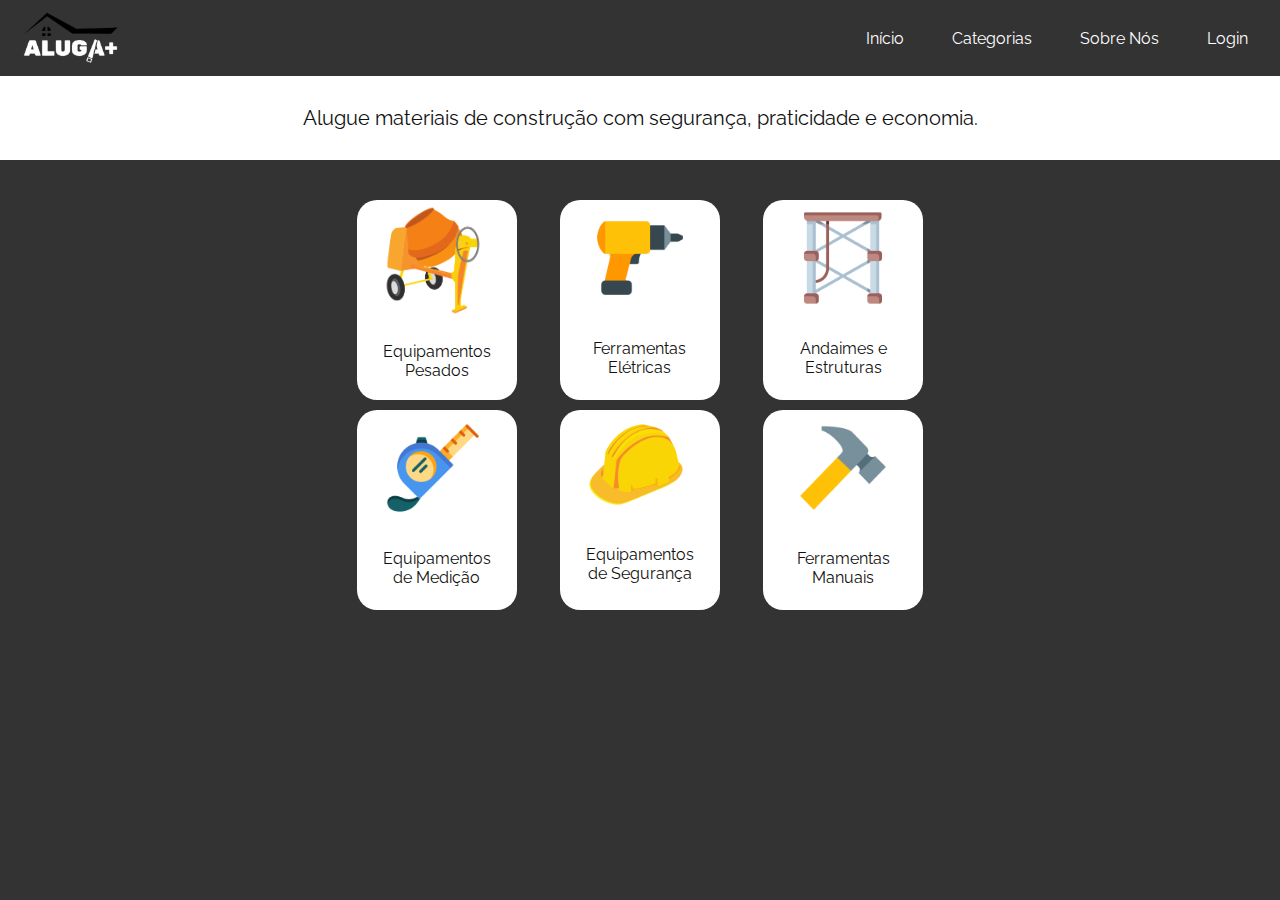
<file: html/index.html>
<!DOCTYPE html>
<html lang="pt-br">
<head>
    <meta charset="UTF-8">
    <meta name="viewport" content="width=device-width, initial-scale=1.0">
    <link rel="stylesheet" href="/css/style.css">
    <link rel="preconnect" href="https://fonts.googleapis.com">
    <link rel="preconnect" href="https://fonts.gstatic.com" crossorigin>
    <link href="https://fonts.googleapis.com/css2?family=Raleway:wght@400;700&display=swap" rel="stylesheet">

    <title>Início</title>
</head>
<body>
    <header>
        <nav class="navbar">
            <div class="imagem">
                <a href="index.html"><img src="/assets/img/Logo.png" alt="Logo - Aluga+"></a>
            </div>
            <div class="itens">
                <ul>
                    <li><a href="#">Início</a></li>
                    <li><a href="#">Categorias</a></li>
                    <li><a href="#">Sobre Nós</a></li>
                    <li><a href="#" id="login">Login</a></li>
                </ul>
            </div>
        </nav>
    </header>
    <main>
        <section class="top">
            <p>Alugue materiais de construção com segurança, praticidade e economia.</p>
        </section>

        <section class="container">
            <a href="#" class="">
            <div class="pesados">
                <img src="/assets/img/betoneira.png" alt="Betoneira">
                <p>Equipamentos<br>Pesados</p>
            </div>
        </a>
        
        <a href="#" class="">
            <div class="eletricos">
                <img src="/assets/img/furadeira.png" alt="Furadeira">
                <p>Ferramentas<br>Elétricas</p>
            </div>
        </a>
            
        <a href="#" class="">
            <div class="estruturas">
                <img src="/assets/img/andaime.png" alt="Andaime">
                <p>Andaimes e<br>Estruturas</p>
            </div>
        </a>

        <a href="#" class="">
            <div class="medicao">
                <img src="/assets/img/trena.png" alt="Trena">
                <p>Equipamentos<br>de Medição</p>
            </div>
        </a>

        <a href="#" class="">
            <div class="seguranca">
                <img src="/assets/img/capacete.png" alt="Capacete">
                <p>Equipamentos<br>de Segurança</p>
            </div>
        </a>

        <a href="#" class="">
            <div class="manuais">
                <img src="/assets/img/martelo.png" alt="Martelo">
                <p>Ferramentas<br>Manuais</p>
            </div>
        </a>
        </section>
    </main>
</body>
</html>
</file>
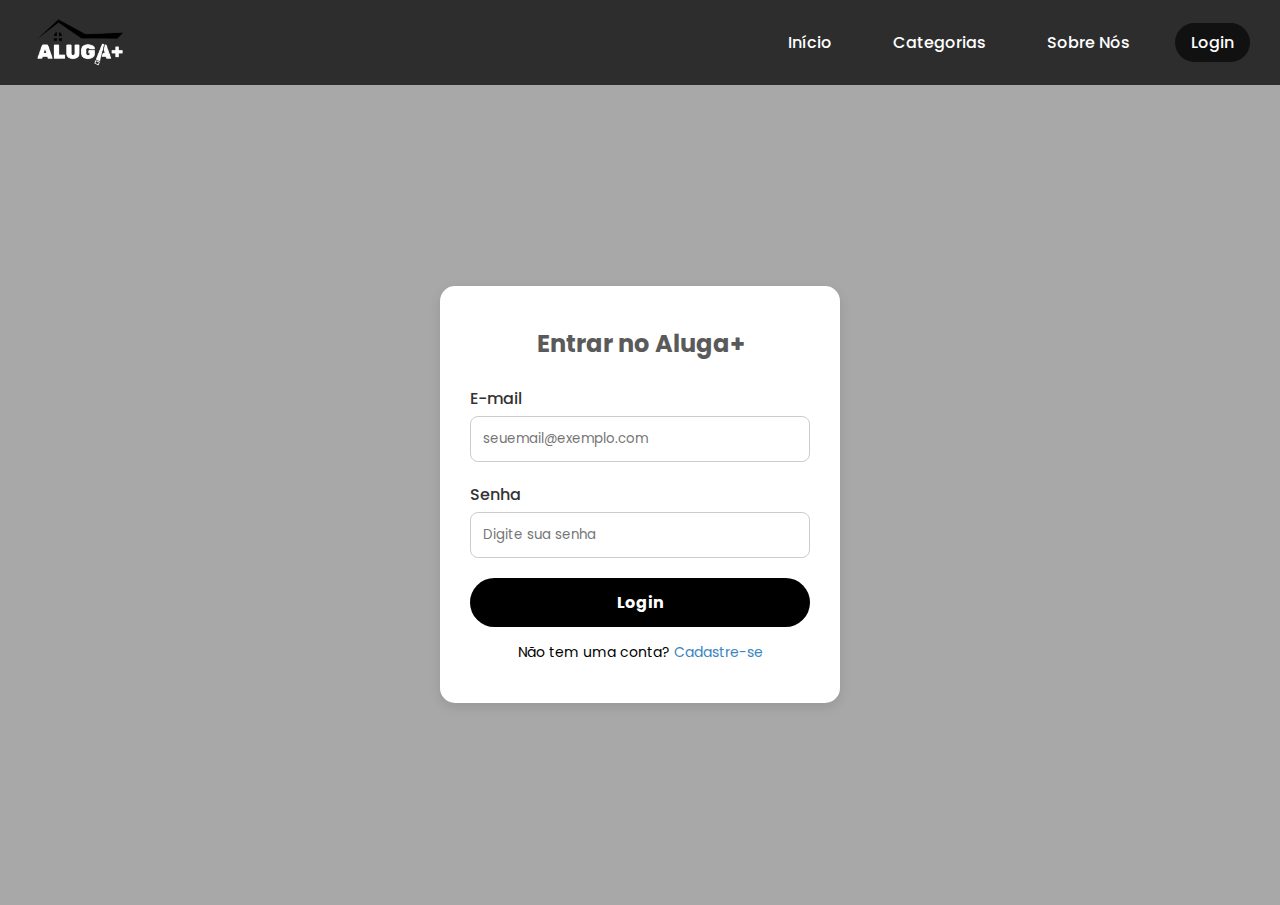
<file: login.html>
<!DOCTYPE html>
<html lang="pt-BR">
<head>
  <meta charset="UTF-8" />
  <meta name="viewport" content="width=device-width, initial-scale=1.0"/>
  <title>Login - Aluga+</title>
  <link href="https://fonts.googleapis.com/css2?family=Poppins:wght@400;600&display=swap" rel="stylesheet" />
  <style>
    * {
      margin: 0;
      padding: 0;
      box-sizing: border-box;
      font-family: 'Poppins', sans-serif;
    }

    body {
      background-color: #a8a8a8;
    }

    header {
      background-color: #2d2d2d;
      padding: 15px 30px;
      display: flex;
      align-items: center;
      justify-content: space-between;
    }

    .logo {
      display: flex;
      align-items: center;
    }

    .logo img {
      max-height: 55px;
    }

    nav a {
      color: white;
      margin-left: 25px;
      text-decoration: none;
      font-weight: 500;
      padding: 8px 16px;
      border-radius: 20px;
      transition: background 0.3s;
    }

    nav a.active {
      background-color: #111;
    }

    nav a:hover {
      background-color: #444;
    }

    .main {
      display: flex;
      justify-content: center;
      align-items: center;
      height: calc(100vh - 80px); 
      padding: 20px;
    }

    .login-container {
      background-color: #fff;
      padding: 40px 30px;
      border-radius: 15px;
      box-shadow: 0 4px 12px rgba(0, 0, 0, 0.1);
      width: 100%;
      max-width: 400px;
    }

    .login-container h2 {
      text-align: center;
      margin-bottom: 25px;
      color: #5A5A5A;
    }

    .login-container label {
      display: block;
      margin-bottom: 5px;
      color: #333;
      font-weight: 500;
    }

    .login-container input {
      width: 100%;
      padding: 12px;
      margin-bottom: 20px;
      border: 1px solid #ccc;
      border-radius: 8px;
      outline: none;
      transition: border-color 0.3s;
    }

    .login-container input:focus {
      border-color: #000000;
    }

    .login-container button {
      width: 100%;
      padding: 12px;
      background-color: #000000;
      border: none;
      border-radius: 25px;
      color: white;
      font-size: 16px;
      font-weight: bold;
      cursor: pointer;
      transition: background-color 0.3s;
    }

    .login-container button:hover {
      background-color: #326fa6;
    }

    .login-container .link {
      text-align: center;
      margin-top: 15px;
      font-size: 14px;
    }

    .login-container .link a {
      color: #3A85C1;
      text-decoration: none;
    }

    .login-container .link a:hover {
      text-decoration: underline;
    }
  </style>
</head>
<body>
  <header>
    <div class="logo">
      <img src="Logo.png" id="img">
    </div>
      <nav>
        <a href="./index.html">Início</a>
        <a href="#">Categorias</a>
        <a href="/html/sobre.html">Sobre Nós</a>
        <a href="login.html" class="active">Login</a>
      </nav>
  </header>

  <div class="main">
    <div class="login-container">
      <h2>Entrar no Aluga+</h2>
      <form action="#" method="POST">
        <label for="email">E-mail</label>
        <input type="email" id="email" name="email" placeholder="seuemail@exemplo.com" required>

        <label for="senha">Senha</label>
        <input type="password" id="senha" name="senha" placeholder="Digite sua senha" required>

        <button type="submit">Login</button>

        <div class="link">
          <p>Não tem uma conta? <a href="#">Cadastre-se</a></p>
        </div>
      </form>
    </div>
  </div>

</body>
</html>
</file>
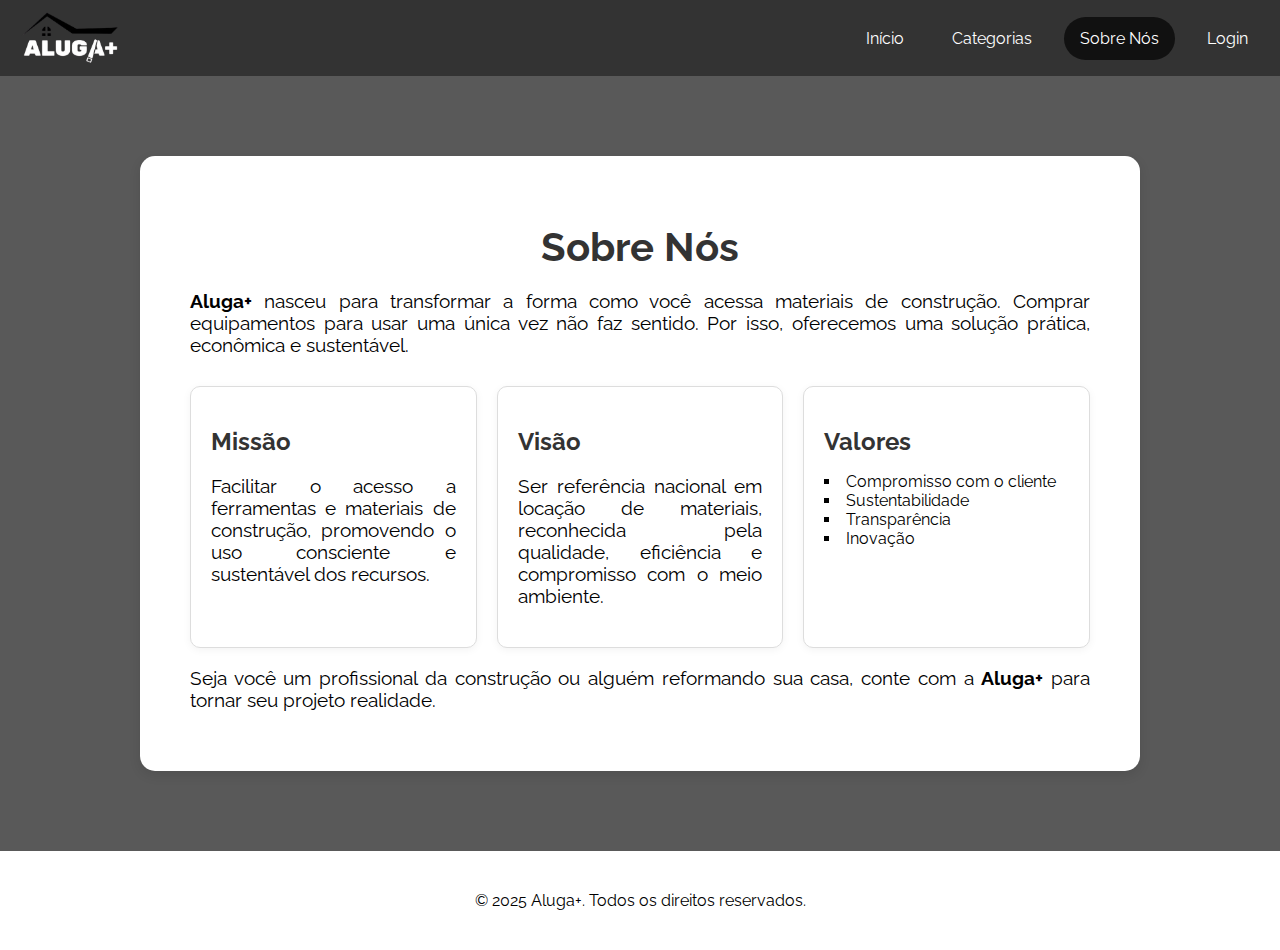
<file: html/sobre.html>
<!DOCTYPE html>
<html lang="pt-br">

<head>
    <meta charset="UTF-8">
    <meta name="viewport" content="width=device-width, initial-scale=1.0">
    <link rel="stylesheet" href="../css/sobreNos.css">
    <link rel="preconnect" href="https://fonts.googleapis.com">
    <link rel="preconnect" href="https://fonts.gstatic.com" crossorigin>
    <link href="https://fonts.googleapis.com/css2?family=Raleway:wght@400;700&display=swap" rel="stylesheet">
    <title>Sobre Nós - Aluga+</title>
</head>

<body>
    <header>
        <nav class="navbar">
            <div class="imagem">
                <img src="../assets/img/Logo.png" alt="Logo - Aluga+">
            </div>
            <ul class="nav-itens">
                <li><a href="../index.html">Início</a></li>
                <li><a href="#">Categorias</a></li>
                <li><a href="sobre.html" id="sobreAtivo">Sobre Nós</a></li>
                <li><a href="#" id="login">Login</a></li>
            </ul>
        </nav>
    </header>

    <main>
<section class="sobre-nos">
    <h1>Sobre Nós</h1>
    
    <p><strong>Aluga+</strong> nasceu para transformar a forma como você acessa materiais de construção. Comprar equipamentos para usar uma única vez não faz sentido. Por isso, oferecemos uma solução prática, econômica e sustentável.</p>

    <div class="missao-visao-valores">
        <div class="bloco">
            <h2>Missão</h2>
            <p>Facilitar o acesso a ferramentas e materiais de construção, promovendo o uso consciente e sustentável dos recursos.</p>
        </div>

        <div class="bloco">
            <h2>Visão</h2>
            <p>Ser referência nacional em locação de materiais, reconhecida pela qualidade, eficiência e compromisso com o meio ambiente.</p>
        </div>

        <div class="bloco">
            <h2>Valores</h2>
            <ul>
                <li>Compromisso com o cliente</li>
                <li>Sustentabilidade</li>
                <li>Transparência</li>
                <li>Inovação</li>
            </ul>
        </div>
    </div>

    <p>Seja você um profissional da construção ou alguém reformando sua casa, conte com a <strong>Aluga+</strong> para tornar seu projeto realidade.</p>
</section>
    <footer>
        <p>© 2025 Aluga+. Todos os direitos reservados.</p>
    </footer>
</body>
</html>
</file>
<file: css/style.css>
* {
    font-family: 'Raleway';
    box-sizing: border-box;
}

body {
    background-color: #333;
    margin: 0;
    padding: 0;
}

.navbar {
    background-color: #333;
    display: flex;
    align-items: center; 
    justify-content: space-between;
    padding: 0.5rem 1rem;
}

.imagem img {
    max-height: 60px; 
    height: auto; 
    width: auto; 
    display: block; 
}


.itens ul {
    display: flex; 
    gap: 1rem; 
    list-style: none;
    margin: 0;
    padding: 0;
}

li a {
    display: block;
    color: white;
    text-align: center;
    padding: 0.75rem 1rem; 
    text-decoration: none;
    border-radius: 50px;
    transition: 0.3s;
}

li a:hover {
    background-color: #111;
    transform: scale(1.1);
}

.top {
    display: flex;
    justify-content: center;
    align-items: center;
    background-color: #fff;
    padding: 10px;
}

.top p {
    font-size: 20px;
    color: #111;
    text-decoration: none;
}

.container {
    width: 600px;
    display: flex;
    justify-content: space-around;
    margin: 0 auto; 
    flex-wrap: wrap;
    gap: 10px; 
    margin-top: 40px;
}

.pesados {
    display: grid;
    justify-content: center;
    align-items: center;
    width: 160px;
    height: 200px;
    background-color: #fff;
    border-radius: 20px;
}

.eletricos {
    display: grid;
    justify-content: center;
    align-items: center;
    width: 160px;
    height: 200px;
    background-color: #fff;
    border-radius: 20px;
}

.estruturas {
    display: grid;
    align-items: center;
    justify-content: center;
    width: 160px;
    height: 200px;
    background-color: #fff;
    border-radius: 20px;
}

.medicao {
    display: grid;
    justify-content: center;
    align-items: center;
    width: 160px;
    height: 200px;
    background-color: #fff;
    border-radius: 20px;
}

.seguranca {
    display: grid;
    align-items: center;
    justify-content: center;
    width: 160px;
    height: 200px;
    background-color: #fff;
    border-radius: 20px;
}

.manuais {
    display: grid;
    justify-content: center;
    align-items: center;
    width: 160px;
    height: 200px;
    background-color: #fff;
    border-radius: 20px;
}
p { 
    text-align: center;
}

img {
    width: 100px;
}

a {
    color: inherit;
    text-decoration: none;
    color: #111;
}
</file>
<file: css/sobreNos.css>
* {
    font-family: 'Raleway', sans-serif;
    box-sizing: border-box;
}

body {
    background-color: #595959;
    margin: 0;
    padding: 0;
}

.navbar {
    background-color: #333;
    display: flex;
    align-items: center;
    justify-content: space-between;
    padding: 0.5rem 1rem;
}

.imagem img {
    max-height: 60px;
    display: block;
}

.nav-itens {
    display: flex;
    gap: 1rem;
    list-style: none;
    margin: 0;
    padding: 0;
}

.nav-itens li a {
    display: inline-block;
    color: white;
    text-align: center;
    padding: 0.75rem 1rem;
    text-decoration: none;
    border-radius: 50px;
    transition: 0.3s;
}

.nav-itens li a:hover {
    background-color: #111;
    transform: scale(1.1);
}

#sobreAtivo {
    background-color: #111;
    border-radius: 50px;
}

.sobre-nos {
    max-width: 1000px;
    margin: 80px auto;
    padding: 40px 50px;
    background: #fff;
    border-radius: 15px;
    box-shadow: 0 4px 12px rgba(0, 0, 0, 0.1);
}

.sobre-nos h1 {
    font-size: 2.5em;
    margin-bottom: 20px;
    color: #333;
    text-align: center;
}

.sobre-nos p {
    font-size: 1.2em;
    margin-bottom: 20px;
    text-align: justify;
}

.sobre-nos strong {
    color: #000;
}

.missao-visao-valores {
    display: flex;
    flex-wrap: wrap;
    gap: 20px;
    margin-top: 30px;
}

.bloco {
    flex: 1 1 250px;
    background: #fff;
    border: 1px solid #ddd;
    padding: 20px;
    border-radius: 10px;
    box-shadow: 0 2px 8px rgba(0,0,0,0.05);
    transition: transform 0.3s ease;
}

.bloco:hover {
    transform: translateY(-5px);
}

.bloco h2 {
    font-size: 1.5em;
    margin-bottom: 10px;
    color: #333;
}

.bloco ul {
    list-style: square inside;
    padding-left: 0;
}

footer {
    background-color: #fff;
    padding: 1.5rem 0;
    text-align: center;
    color: rgb(0, 0, 0);
    margin-top: 60px;
}
</file>
